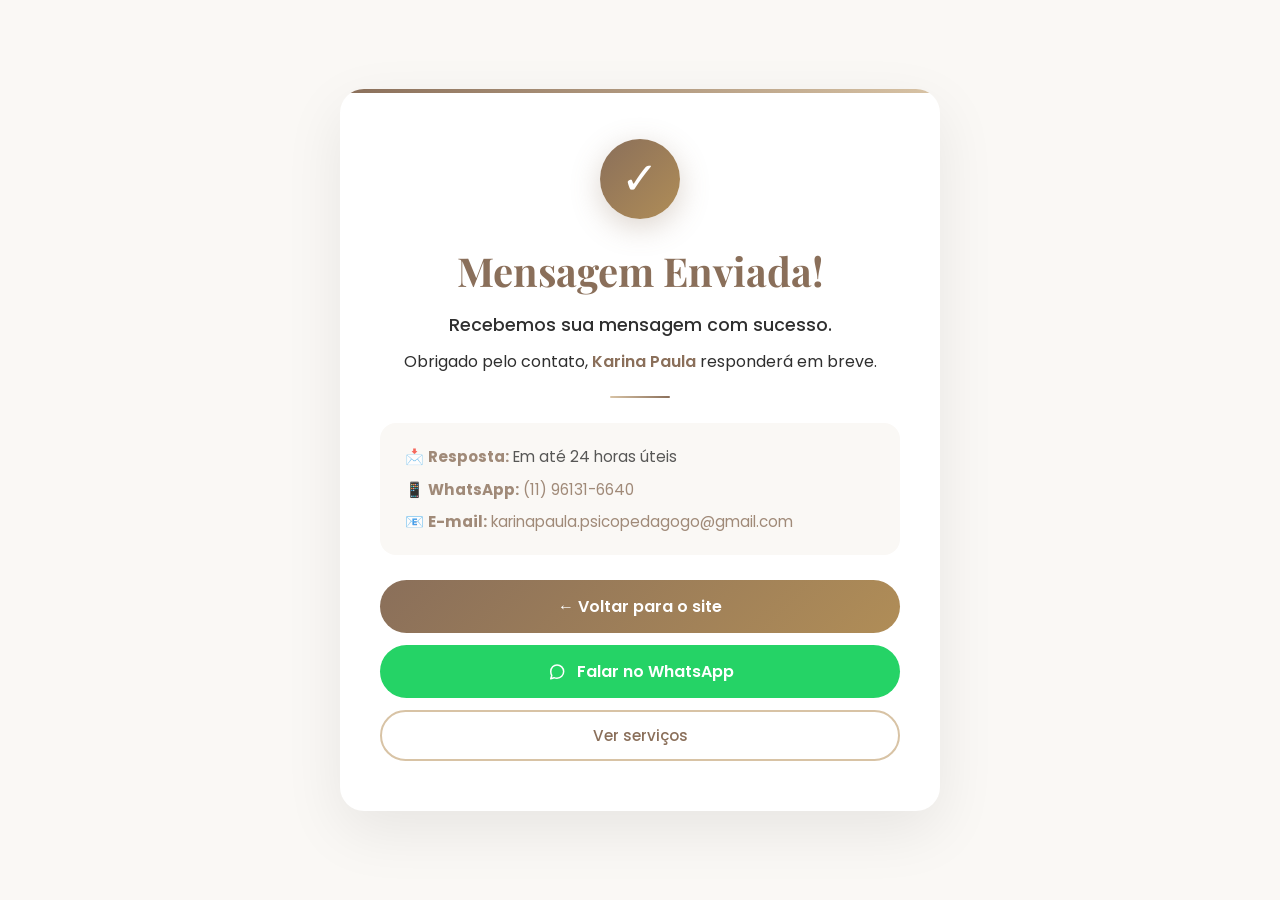
<file: obrigado.html>
<!DOCTYPE html>
<html lang="pt-BR">
<head>
    <meta charset="UTF-8">
    <meta name="viewport" content="width=1200, user-scalable=yes">
    
    <!-- Meta Tags SEO -->
    <title>Mensagem Enviada | Karina Paula</title>
    <meta name="description" content="Sua mensagem foi enviada com sucesso! Karina Paula responderá em breve. Obrigado pelo contato.">
    <meta name="robots" content="noindex, follow">
    
    <!-- Open Graph -->
    <meta property="og:title" content="Mensagem Enviada | Karina Paula">
    <meta property="og:description" content="Sua mensagem foi enviada com sucesso! Karina Paula responderá em breve.">
    <meta property="og:type" content="website">
    <meta property="og:url" content="https://karinapaulapsicopedagogia.github.io/website/obrigado.html">
    <meta property="og:locale" content="pt_BR">
    
    <!-- Favicon -->
    <link rel="icon" type="image/x-icon" href="assets/images/logo/favicon.ico">
    <link rel="apple-touch-icon" sizes="180x180" href="assets/images/logo/apple-touch-icon.png">
    <link rel="icon" type="image/png" sizes="32x32" href="assets/images/logo/favicon-32x32.png">
    <link rel="icon" type="image/png" sizes="16x16" href="assets/images/logo/favicon-16x16.png">
    <link rel="manifest" href="manifest.json">
    <meta name="theme-color" content="#8A6F5A">
    
    <!-- Google Fonts -->
    <link rel="preconnect" href="https://fonts.googleapis.com">
    <link rel="preconnect" href="https://fonts.gstatic.com" crossorigin>
    <link href="https://fonts.googleapis.com/css2?family=Playfair+Display:ital,wght@0,400;0,600;0,700;1,400&family=Poppins:wght@300;400;500;600;700&family=Inter:wght@400;500;600&display=swap" rel="stylesheet">
    
    <style>
        /* ========================================================
           RESET E BASE
           ======================================================== */
        * {
            margin: 0;
            padding: 0;
            box-sizing: border-box;
        }
        
        body {
            font-family: 'Poppins', sans-serif;
            background: #FAF8F5;
            color: #2F2F2F;
            min-height: 100vh;
            display: flex;
            align-items: center;
            justify-content: center;
            padding: 20px;
            position: relative;
            overflow: hidden;
        }
        
        /* ========================================================
           CONTAINER DOS CONFETES
           ======================================================== */
        #confetti-container {
            position: fixed;
            top: 0;
            left: 0;
            width: 100%;
            height: 100%;
            pointer-events: none;
            z-index: 9999;
            overflow: hidden;
        }
        
        .confetti-piece {
            position: absolute;
            width: 10px;
            height: 10px;
            top: -10px;
            animation: confettiFall linear forwards;
            opacity: 0.9;
        }
        
        @keyframes confettiFall {
            0% {
                transform: translateY(0) rotate(0deg) scale(1);
                opacity: 1;
            }
            100% {
                transform: translateY(110vh) rotate(720deg) scale(0.5);
                opacity: 0;
            }
        }
        
        /* ========================================================
           CONTAINER PRINCIPAL
           ======================================================== */
        .thanks-container {
            max-width: 600px;
            width: 100%;
            padding: 50px 40px;
            background: #FFFFFF;
            border-radius: 24px;
            box-shadow: 0 20px 60px rgba(0,0,0,0.08);
            text-align: center;
            animation: fadeInUp 0.8s ease forwards;
            position: relative;
            overflow: hidden;
            z-index: 10;
        }
        
        .thanks-container::before {
            content: '';
            position: absolute;
            top: 0;
            left: 0;
            right: 0;
            height: 4px;
            background: linear-gradient(90deg, #8A6F5A, #D8C3A5, #8A6F5A);
            background-size: 200% 100%;
            animation: gradientMove 3s ease infinite;
        }
        
        @keyframes gradientMove {
            0%, 100% { background-position: 0% 50%; }
            50% { background-position: 100% 50%; }
        }
        
        /* ========================================================
           ÍCONE DE SUCESSO
           ======================================================== */
        .thanks-icon {
            width: 80px;
            height: 80px;
            background: linear-gradient(135deg, #8A6F5A, #B08D57);
            border-radius: 50%;
            display: flex;
            align-items: center;
            justify-content: center;
            font-size: 2.8rem;
            color: white;
            margin: 0 auto 25px;
            animation: pulseIcon 2s ease-in-out infinite;
            box-shadow: 0 8px 30px rgba(138,111,90,0.3);
        }
        
        @keyframes pulseIcon {
            0%, 100% { transform: scale(1); }
            50% { transform: scale(1.05); }
        }
        
        /* ========================================================
           TEXTO
           ======================================================== */
        .thanks-container h1 {
            font-family: 'Playfair Display', serif;
            font-size: 2.5rem;
            font-weight: 700;
            color: #8A6F5A;
            margin-bottom: 15px;
        }
        
        .thanks-container .subtitle {
            font-size: 1.1rem;
            font-weight: 500;
            color: #2F2F2F;
            margin-bottom: 10px;
        }
        
        .thanks-container .message {
            font-size: 1rem;
            opacity: 0.8;
            line-height: 1.8;
            margin-bottom: 8px;
        }
        
        .thanks-container .highlight-name {
            color: #8A6F5A;
            font-weight: 600;
        }
        
        .thanks-container .divider {
            width: 60px;
            height: 2px;
            background: linear-gradient(90deg, #D8C3A5, #8A6F5A);
            margin: 20px auto;
            border-radius: 2px;
        }
        
        /* ========================================================
           INFORMAÇÕES ADICIONAIS
           ======================================================== */
        .thanks-info {
            background: #FAF8F5;
            border-radius: 16px;
            padding: 20px 25px;
            margin: 25px 0;
            text-align: left;
        }
        
        .thanks-info p {
            font-size: 0.95rem;
            opacity: 0.8;
            line-height: 1.8;
            margin-bottom: 5px;
        }
        
        .thanks-info p:last-child {
            margin-bottom: 0;
        }
        
        .thanks-info strong {
            color: #8A6F5A;
        }
        
        .thanks-info a {
            color: #8A6F5A;
            text-decoration: none;
        }
        
        .thanks-info a:hover {
            text-decoration: underline;
        }
        
        /* ========================================================
           BOTÕES
           ======================================================== */
        .thanks-buttons {
            display: flex;
            flex-direction: column;
            gap: 12px;
            margin-top: 25px;
        }
        
        .btn-primary {
            display: inline-flex;
            align-items: center;
            justify-content: center;
            gap: 10px;
            padding: 14px 32px;
            background: linear-gradient(135deg, #8A6F5A, #B08D57);
            color: white;
            border: none;
            border-radius: 50px;
            font-family: 'Poppins', sans-serif;
            font-size: 1rem;
            font-weight: 600;
            text-decoration: none;
            transition: all 0.3s ease;
            cursor: pointer;
        }
        
        .btn-primary:hover {
            transform: translateY(-3px);
            box-shadow: 0 12px 40px rgba(138,111,90,0.3);
        }
        
        .btn-secondary {
            display: inline-flex;
            align-items: center;
            justify-content: center;
            gap: 8px;
            padding: 12px 28px;
            background: transparent;
            color: #8A6F5A;
            border: 2px solid #D8C3A5;
            border-radius: 50px;
            font-family: 'Poppins', sans-serif;
            font-size: 0.95rem;
            font-weight: 500;
            text-decoration: none;
            transition: all 0.3s ease;
        }
        
        .btn-secondary:hover {
            background: #D8C3A5;
            color: #2F2F2F;
            transform: translateY(-2px);
        }
        
        .btn-whatsapp {
            display: inline-flex;
            align-items: center;
            justify-content: center;
            gap: 10px;
            padding: 14px 32px;
            background: #25D366;
            color: white;
            border: none;
            border-radius: 50px;
            font-family: 'Poppins', sans-serif;
            font-size: 1rem;
            font-weight: 600;
            text-decoration: none;
            transition: all 0.3s ease;
        }
        
        .btn-whatsapp:hover {
            transform: translateY(-3px);
            box-shadow: 0 12px 40px rgba(37,211,102,0.3);
        }
        
        .btn-whatsapp img {
            width: 20px;
            height: 20px;
            filter: brightness(0) invert(1);
        }
        
        /* ========================================================
           ANIMAÇÕES
           ======================================================== */
        @keyframes fadeInUp {
            from {
                opacity: 0;
                transform: translateY(30px);
            }
            to {
                opacity: 1;
                transform: translateY(0);
            }
        }
        
        .delay-1 { animation-delay: 0.1s; opacity: 0; animation: fadeInUp 0.6s ease 0.1s forwards; }
        .delay-2 { animation-delay: 0.2s; opacity: 0; animation: fadeInUp 0.6s ease 0.2s forwards; }
        .delay-3 { animation-delay: 0.3s; opacity: 0; animation: fadeInUp 0.6s ease 0.3s forwards; }
        .delay-4 { animation-delay: 0.4s; opacity: 0; animation: fadeInUp 0.6s ease 0.4s forwards; }
        .delay-5 { animation-delay: 0.5s; opacity: 0; animation: fadeInUp 0.6s ease 0.5s forwards; }
        
        /* ========================================================
           RESPONSIVO
           ======================================================== */
        @media (max-width: 480px) {
            .thanks-container {
                padding: 35px 25px;
            }
            
            .thanks-container h1 {
                font-size: 2rem;
            }
            
            .thanks-icon {
                width: 65px;
                height: 65px;
                font-size: 2.2rem;
            }
            
            .thanks-info {
                padding: 15px 18px;
            }
            
            .thanks-info p {
                font-size: 0.9rem;
            }
            
            .btn-primary,
            .btn-secondary,
            .btn-whatsapp {
                padding: 12px 24px;
                font-size: 0.9rem;
                width: 100%;
            }
            
            .thanks-buttons {
                gap: 10px;
            }
        }
    </style>
</head>
<body>
    <!-- CONTAINER DOS CONFETES -->
    <div id="confetti-container"></div>

    <!-- CONTEÚDO PRINCIPAL -->
    <div class="thanks-container">
        <!-- Ícone -->
        <div class="thanks-icon delay-1">✓</div>
        
        <!-- Título -->
        <h1 class="delay-2">Mensagem Enviada!</h1>
        
        <!-- Subtítulo -->
        <p class="subtitle delay-3">Recebemos sua mensagem com sucesso.</p>
        
        <!-- Mensagem -->
        <p class="message delay-3">
            Obrigado pelo contato, <span class="highlight-name">Karina Paula</span> responderá em breve.
        </p>
        
        <div class="divider delay-4"></div>
        
        <!-- Informações Adicionais -->
        <div class="thanks-info delay-4">
            <p>📩 <strong>Resposta:</strong> Em até 24 horas úteis</p>
            <p>📱 <strong>WhatsApp:</strong> <a href="https://wa.me/5511961316640" target="_blank">(11) 96131-6640</a></p>
            <p>📧 <strong>E-mail:</strong> <a href="mailto:karinapaula.psicopedagogo@gmail.com">karinapaula.psicopedagogo@gmail.com</a></p>
        </div>
        
        <!-- Botões -->
        <div class="thanks-buttons delay-5">
            <a href="index.html" class="btn-primary">
                ← Voltar para o site
            </a>
            <a href="https://wa.me/5511961316640?text=Olá! Gostaria de agendar uma avaliação." 
               target="_blank" 
               rel="noopener noreferrer" 
               class="btn-whatsapp">
                <img src="assets/images/icons/whatsapp.svg" alt="WhatsApp" loading="lazy">
                Falar no WhatsApp
            </a>
            <a href="servicos.html" class="btn-secondary">
                Ver serviços
            </a>
        </div>
    </div>

    <!-- ========================================================
    SCRIPT DOS CONFETES
    ======================================================== -->
    <script>
        (function() {
            'use strict';

            // ========================================================
            // CONFIGURAÇÕES
            // ========================================================
            const CONFETTI_COUNT = 280;
            const COLORS = [
                '#8A6F5A', '#D8C3A5', '#B08D57', '#6D4C41', '#FAF8F5',
                '#E8D5B8', '#A88B76', '#C8B3A5', '#F5E6D3', '#9B7A64',
                '#FF6B6B', '#4ECDC4', '#45B7D1', '#96CEB4', '#FFEAA7',
                '#DDA0DD', '#98D8C8', '#F7DC6F', '#BB8FCE', '#85C1E9'
            ];
            const SHAPES = ['square', 'circle', 'triangle'];

            // ========================================================
            // CRIA UM CONFETE
            // ========================================================
            function createConfetti() {
                const container = document.getElementById('confetti-container');
                if (!container) return;

                const piece = document.createElement('div');
                piece.classList.add('confetti-piece');

                const color = COLORS[Math.floor(Math.random() * COLORS.length)];
                piece.style.backgroundColor = color;

                const shape = SHAPES[Math.floor(Math.random() * SHAPES.length)];
                if (shape === 'circle') {
                    piece.style.borderRadius = '50%';
                } else if (shape === 'triangle') {
                    piece.style.width = '0';
                    piece.style.height = '0';
                    piece.style.backgroundColor = 'transparent';
                    piece.style.borderLeft = '8px solid transparent';
                    piece.style.borderRight = '8px solid transparent';
                    piece.style.borderBottom = '14px solid ' + color;
                    piece.style.borderRadius = '0';
                }

                const size = Math.floor(Math.random() * 8) + 5;
                if (shape !== 'triangle') {
                    piece.style.width = size + 'px';
                    piece.style.height = size + 'px';
                } else {
                    piece.style.borderLeftWidth = (size / 2) + 'px';
                    piece.style.borderRightWidth = (size / 2) + 'px';
                    piece.style.borderBottomWidth = size + 'px';
                }

                const left = Math.random() * 100;
                piece.style.left = left + '%';

                const duration = (Math.random() * 3) + 2;
                piece.style.animationDuration = duration + 's';

                const delay = Math.random() * 2;
                piece.style.animationDelay = delay + 's';

                const rotation = Math.random() * 360;
                piece.style.transform = 'rotate(' + rotation + 'deg)';

                container.appendChild(piece);

                const totalTime = (parseFloat(duration) + parseFloat(delay)) * 1000;
                setTimeout(function() {
                    if (piece && piece.parentNode) {
                        piece.parentNode.removeChild(piece);
                    }
                }, totalTime + 100);
            }

            // ========================================================
            // INICIA OS CONFETES
            // ========================================================
            function launchConfetti() {
                for (let i = 0; i < CONFETTI_COUNT; i++) {
                    const delay = (i / CONFETTI_COUNT) * 1500;
                    setTimeout(createConfetti, delay);
                }

                setTimeout(function() {
                    for (let i = 0; i < 50; i++) {
                        setTimeout(createConfetti, i * 30);
                    }
                }, 2000);

                setTimeout(function() {
                    for (let i = 0; i < 30; i++) {
                        setTimeout(createConfetti, i * 50);
                    }
                }, 4000);
            }

            // ========================================================
            // INICIA QUANDO A PÁGINA CARREGAR
            // ========================================================
            if (document.readyState === 'complete') {
                launchConfetti();
            } else {
                window.addEventListener('load', launchConfetti);
            }
        })();
    </script>

    <script src="assets/js/main.js" defer></script>
</body>
</html>
</file>
